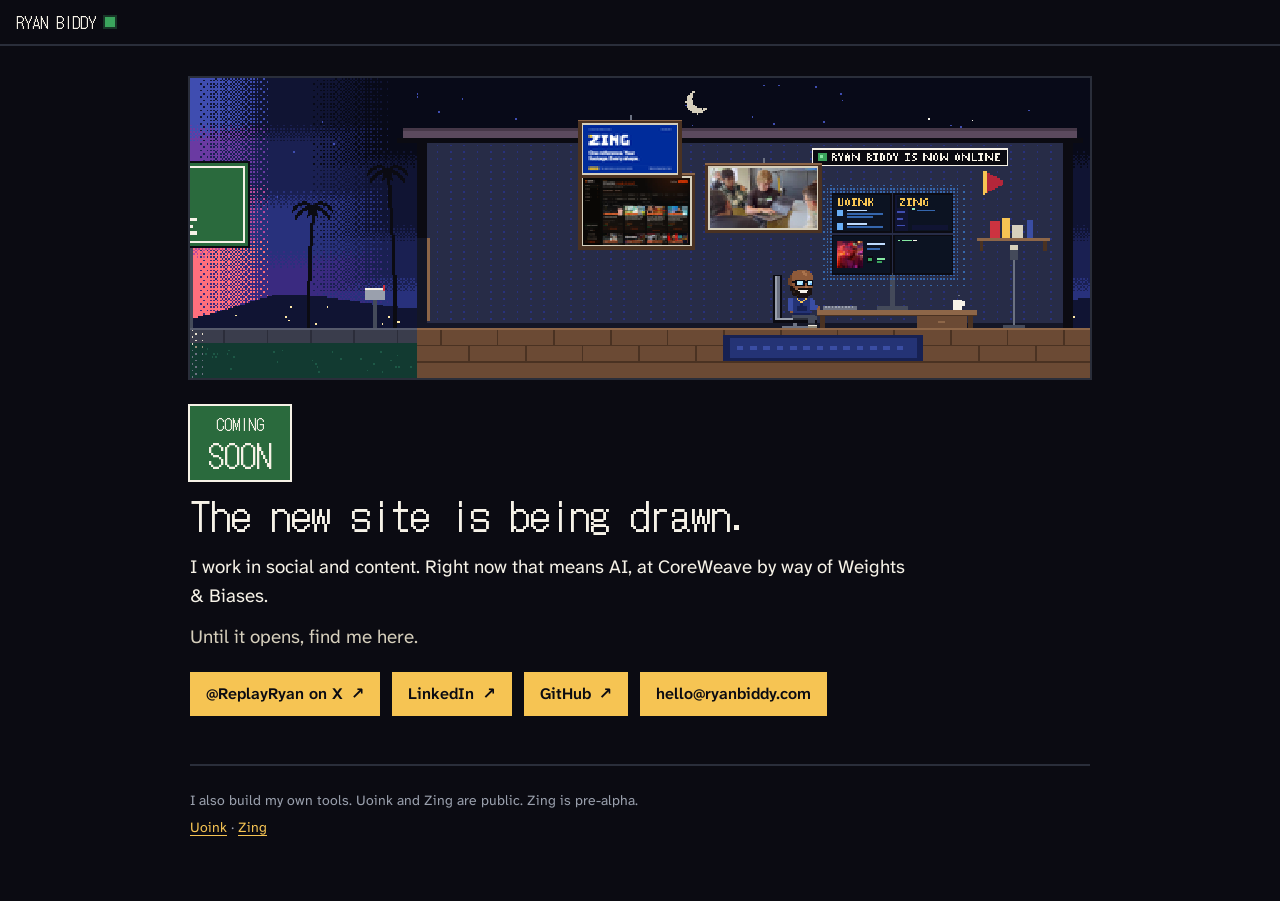
<file: index.html>
<!doctype html>
<html lang="en">
<head>
<meta charset="utf-8">
<meta name="viewport" content="width=device-width,initial-scale=1">
<meta name="robots" content="index,follow">
<meta name="theme-color" content="#0b0b12">
<title>Ryan Biddy</title>
<meta name="description" content="I work in social and content. Right now that means AI, at CoreWeave by way of Weights &amp; Biases.">
<meta property="og:title" content="Ryan Biddy">
<meta property="og:description" content="I work in social and content. Right now that means AI, at CoreWeave by way of Weights &amp; Biases.">
<meta property="og:type" content="website">
<meta property="og:image" content="https://ryanbiddy.com/gen/soon-card.png">
<link rel="icon" href="data:image/svg+xml,%3Csvg%20xmlns%3D%22http%3A%2F%2Fwww.w3.org%2F2000%2Fsvg%22%20viewBox%3D%220%200%2032%2032%22%20shape-rendering%3D%22crispEdges%22%3E%3Crect%20width%3D%2232%22%20height%3D%2232%22%20fill%3D%22%230b0b12%22%2F%3E%3Crect%20x%3D%229%22%20y%3D%229%22%20width%3D%2214%22%20height%3D%2214%22%20fill%3D%22%233ba55d%22%2F%3E%3C%2Fsvg%3E">
<link rel="preload" as="font" type="font/woff2" href="/assets/fonts/dotgothic16.woff2" crossorigin>
<link rel="preload" as="font" type="font/woff2" href="/assets/fonts/atkinson-hyperlegible-next.woff2" crossorigin>
<script>document.documentElement.classList.add('js')</script>
<link rel="stylesheet" href="/soon.css">
<script type="application/ld+json">{"@context":"https://schema.org","@type":"Person","name":"Ryan Biddy","alternateName":"Replay Ryan","description":"I work in social and content. Right now that means AI, at CoreWeave by way of Weights & Biases.","url":"https://ryanbiddy.com/","sameAs":["https://x.com/ReplayRyan","https://www.linkedin.com/in/ryanbiddy/","https://github.com/ryanbiddy","https://uoink.app","https://myzing.app"]}</script>
<script type="application/ld+json">{"@context":"https://schema.org","@type":"ItemList","itemListElement":[{"@type":"ListItem","position":1,"item":{"@type":"SoftwareApplication","name":"Uoink","url":"https://uoink.app","description":"Save YouTube videos, podcasts and articles to your own disk. Your AI searches the library and cites the timestamp. Free and open source, for Windows.","operatingSystem":"Windows"}},{"@type":"ListItem","position":2,"item":{"@type":"SoftwareApplication","name":"Zing","url":"https://myzing.app","description":"Show Zing a video you like and your clips. It cuts captioned drafts in that style, in 16:9, square and vertical, and makes memes. Free, local, pre-alpha."}}]}</script>
<link rel="canonical" href="https://ryanbiddy.com/">
<meta property="og:url" content="https://ryanbiddy.com/">
</head>
<body class="five-stage-to-screen page-soon" data-site="stage-to-screen">
<header class="hud"><p class="mark"><a href="index.html" aria-label="Ryan Biddy, home"><span class="mark-name" aria-hidden="true"><span class="ch">R</span><span class="ch">Y</span><span class="ch">A</span><span class="ch">N</span><span class="sp"> </span><span class="ch">B</span><span class="ch">I</span><span class="ch">D</span><span class="ch">D</span><span class="ch">Y</span></span><span class="dot" data-dot aria-hidden="true"></span></a></p></header>
<main id="main" class="soon">
<figure class="soon-room"><img class="px" src="/gen/soon-room.png" width="540" height="180" alt="The room at the end of the street in pixels: Ryan at a desk with four screens, a sign above them that reads Ryan Biddy is now online."></figure>
<p class="lost-sign soon-sign" aria-hidden="true"><span>COMING</span><span>SOON</span></p>
<h1>The new site is being drawn.</h1>
<p>I work in social and content. Right now that means AI, at CoreWeave by way of Weights &amp; Biases.</p>
<p class="soon-until">Until it opens, find me here.</p>
<ul class="soon-links">
<li><a href="https://x.com/ReplayRyan" target="_blank" rel="noopener noreferrer">@ReplayRyan on X <span aria-hidden="true">↗</span></a></li>
<li><a href="https://www.linkedin.com/in/ryanbiddy/" target="_blank" rel="noopener noreferrer">LinkedIn <span aria-hidden="true">↗</span></a></li>
<li><a href="https://github.com/ryanbiddy" target="_blank" rel="noopener noreferrer">GitHub <span aria-hidden="true">↗</span></a></li>
<li><a href="mailto:hello@ryanbiddy.com">hello@ryanbiddy.com</a></li>
</ul>
</main>
<footer class="foot">
<p>I also build my own tools. Uoink and Zing are public. Zing is pre-alpha.</p>
<p><a href="https://uoink.app">Uoink</a>&nbsp;· <a href="https://myzing.app">Zing</a></p>
</footer>
<script data-goatcounter="https://replayryan.goatcounter.com/count" async src="//gc.zgo.at/count.js"></script>
</body>
</html>
</file>
<file: soon.css>
:root {
  --ink: #0b0b12; --paper: #f6f2e7; --bone: #d6cfbc; --dim: #9aa0ad; --line: #2a2e3a; --panel: #101433;
  --green: #3ba55d; --board: #2a6a3d; --off: #6b7076; --magenta: #ff3d8b; --gold: #f6c453;
  --navy: #243375; /* Hoodie navy, from world/pal.mjs. Also the diary's blue bar. */
  --dot: "DotGothic16", sans-serif;
  --dialog-font: "Pixelify Sans", sans-serif;
  --body-size: clamp(17px, 15px + 0.3vw, 20px);
  --body: "Atkinson Hyperlegible Next", system-ui, sans-serif;
  --hud: 46px; --u: 3px; --scene-h: 540px;
  color-scheme: dark;
}
@font-face { font-family: "DotGothic16"; src: url("assets/fonts/dotgothic16.woff2") format("woff2"); font-weight: 400; font-display: swap; }
@font-face { font-family: "Atkinson Hyperlegible Next"; src: url("assets/fonts/atkinson-hyperlegible-next.woff2") format("woff2"); font-weight: 200 800; font-display: swap; }
*, *::before, *::after { box-sizing: border-box; }
html { background: var(--ink); color: var(--paper); -webkit-text-size-adjust: 100%; }
body { margin: 0; font: 400 var(--body-size)/1.55 var(--body); overflow-x: clip; }
img, canvas, video { display: block; max-width: 100%; }
canvas, .px { image-rendering: pixelated; }
a { color: var(--gold); text-underline-offset: 0.22em; text-decoration-thickness: 1px; }
a:where(:visited) { color: var(--bone); }
a:hover { color: var(--paper); }
:focus-visible { outline: 2px solid var(--gold); outline-offset: 3px; }
h1, h2, h3 { font-family: var(--dot); font-weight: 400; letter-spacing: normal; }
h1, h2, h3 { text-wrap: balance; }
p, li, figcaption, dd, dt, blockquote { text-wrap: pretty; }
.skip { position: fixed; left: 12px; top: 8px; z-index: 60; padding: 6px 10px; background: var(--paper); color: var(--ink); font: 16px/1 var(--dot); transform: translateY(-300%); }
.skip:hover { color: var(--ink); }
.skip:focus { transform: none; }
.hud { position: sticky; top: 0; z-index: 40; height: var(--hud); display: flex; flex-wrap: nowrap; align-items: center; justify-content: space-between; gap: 0 16px; padding: 0 16px; background: var(--ink); border-bottom: 2px solid var(--line); }
.mark { margin: 0; font: 400 16px/1 var(--dot); letter-spacing: normal; white-space: nowrap; }
.mark a { display: inline-flex; align-items: center; gap: 9px; color: var(--paper); text-decoration: none; }
.mark-name { display: inline-block; }
.dot { display: inline-block; width: 10px; height: 10px; flex: none; background: var(--green); box-shadow: 0 0 0 2px rgba(59, 165, 93, 0.28); }
.foot { width: min(100% - 32px, 900px); margin: 0 auto; padding: 24px 0 56px; border-top: 2px solid var(--line); font-size: 14px; color: var(--dim); }
.foot p { margin: 0 0 6px; }
.skip, .viewer [data-close] { font-family: var(--body); min-height: 44px; }
.lost-sign { display: inline-grid; justify-items: center; gap: 6px; margin: 0 0 28px; padding: 10px 18px; background: var(--board); box-shadow: 0 0 0 2px var(--paper); color: var(--paper); font: 400 16px/1 var(--dot); }
.lost-sign span:last-child { font-size: 32px; }
.soon { width: min(100% - 32px, 900px); margin: 0 auto; padding: 32px 0 48px; }
.soon-room { margin: 0 0 28px; box-shadow: 0 0 0 2px var(--line); }
.soon-room img { width: 100%; height: auto; }
.soon-sign { margin-bottom: 20px; }
.soon h1 { margin: 0 0 16px; font-size: 40px; line-height: 1.1; }
.soon p { max-width: 62ch; margin: 0 0 12px; }
.soon-until { color: var(--bone); }
.soon-links { display: flex; flex-wrap: wrap; gap: 12px; margin: 20px 0 0; padding: 0; list-style: none; }
/* Body font, not DotGothic16: its fixed-width l and I split "LinkedIn" and the email address. */
.soon-links a { display: inline-flex; align-items: center; gap: 8px; min-height: 44px; padding: 0 16px; background: var(--gold); color: var(--ink); font: 600 16px/1 var(--body); text-decoration: none; }
.soon-links a:hover { background: var(--paper); color: var(--ink); }
.soon-links a:active { transform: translateY(2px); }
/* On a phone the 3:1 room is too small to read, so it crops to the desk and the screens. */
@media (max-width: 520px) { .soon { padding-top: 20px; } .soon-room img { aspect-ratio: 2 / 1; object-fit: cover; object-position: 72% 50%; } .soon h1 { font-size: 30px; } .soon-links li { flex: 1 1 100%; } .soon-links a { width: 100%; justify-content: center; } }
</file>
